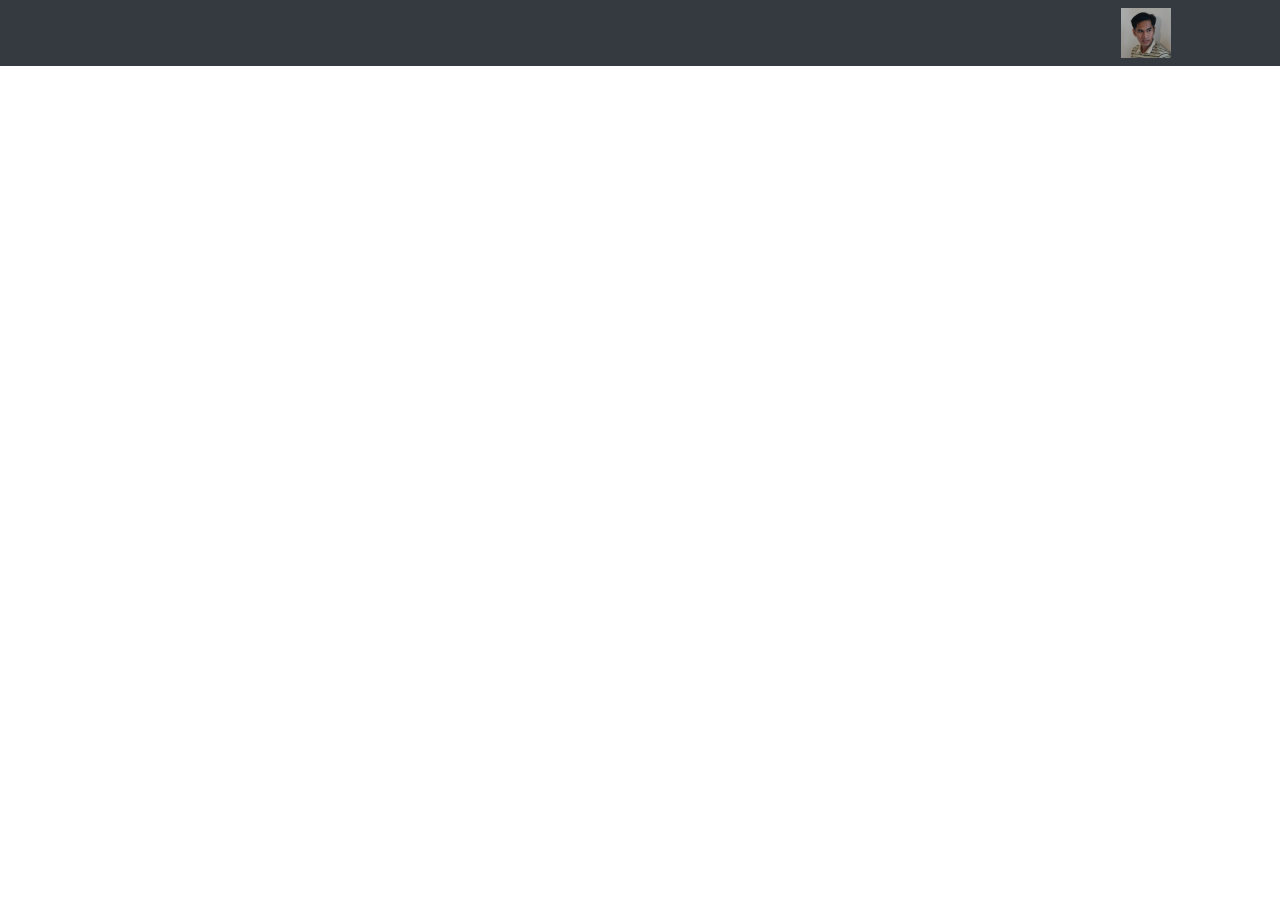
<file: index.html>
<!DOCTYPE html>
<html>
    <head>
       <title>My Webpage</title>
       <meta charset="utf-8">
       <meta name="viewport" content="width=device-width, initial-scale=1.0">
       <meta name="description" content="Project for CS50">
       <meta name="author" content="Student: Florian B. Laron">

       <!-- Bootstrap core CSS -->
       <link rel="stylesheet" href="https://maxcdn.bootstrapcdn.com/bootstrap/4.0.0/css/bootstrap.min.css" integrity="sha384-Gn5384xqQ1aoWXA+058RXPxPg6fy4IWvTNh0E263XmFcJlSAwiGgFAW/dAiS6JXm" crossorigin="anonymous">
       <style>
          #navbarHeader  {
            border-width: thin;
            background-color:  red;
          }

       </style>
    </head>
    <body>

      <header>
            <div class="collapse bg-dark" id="navbarHeader">
                  <div class="container">
                    <div class="row">
                      <div class="col-sm-8 col-md-7 py-4">
                        <h4 class="text-white">About</h4>
                        <p class="text-muted">Add some information about the album below, the author, or any other background context. Make it a few sentences long so folks can pick up some informative tidbits. Then, link them off to some social networking sites or contact information.</p>
                      </div>
                      <div class="col-sm-4 offset-md-1 py-4">
                        <h4 class="text-white">Contact</h4>
                        <ul class="list-unstyled">
                          <li><a href="#" class="text-white">Follow on Twitter</a></li>
                          <li><a href="#" class="text-white">Like on Facebook</a></li>
                          <li><a href="#" class="text-white">Email me</a></li>
                        </ul>
                      </div>
                    </div>
                  </div>
            </div>

            <div class="navbar navbar-dark bg-dark shadow-sm">
                  <div class="container d-flex justify-content-end">
                    <img src="images/ian.png" height="50" width="50"/>
                    <a href="#" class="navbar-brand d-flex align-items-center">
            </div>
<!--
                        <svg xmlns="http://www.w3.org/2000/svg" width="20" height="20" fill="none" stroke="currentColor" stroke-linecap="round" stroke-linejoin="round" stroke-width="2" aria-hidden="true" class="mr-2" viewBox="0 0 24 24" focusable="false"><path d="M23 19a2 2 0 0 1-2 2H3a2 2 0 0 1-2-2V8a2 2 0 0 1 2-2h4l2-3h6l2 3h4a2 2 0 0 1 2 2z"/><circle cx="12" cy="13" r="4"/></svg>

                      <strong>Album</strong>
                    </a>
                    <button class="navbar-toggler" type="button" data-toggle="collapse" data-target="#navbarHeader" aria-controls="navbarHeader" aria-expanded="false" aria-label="Toggle navigation">
                      <span class="navbar-toggler-icon"></span>
                    </button>
                  </div>
            </div>
            -->
      </header>


    </body>
</html>
</file>
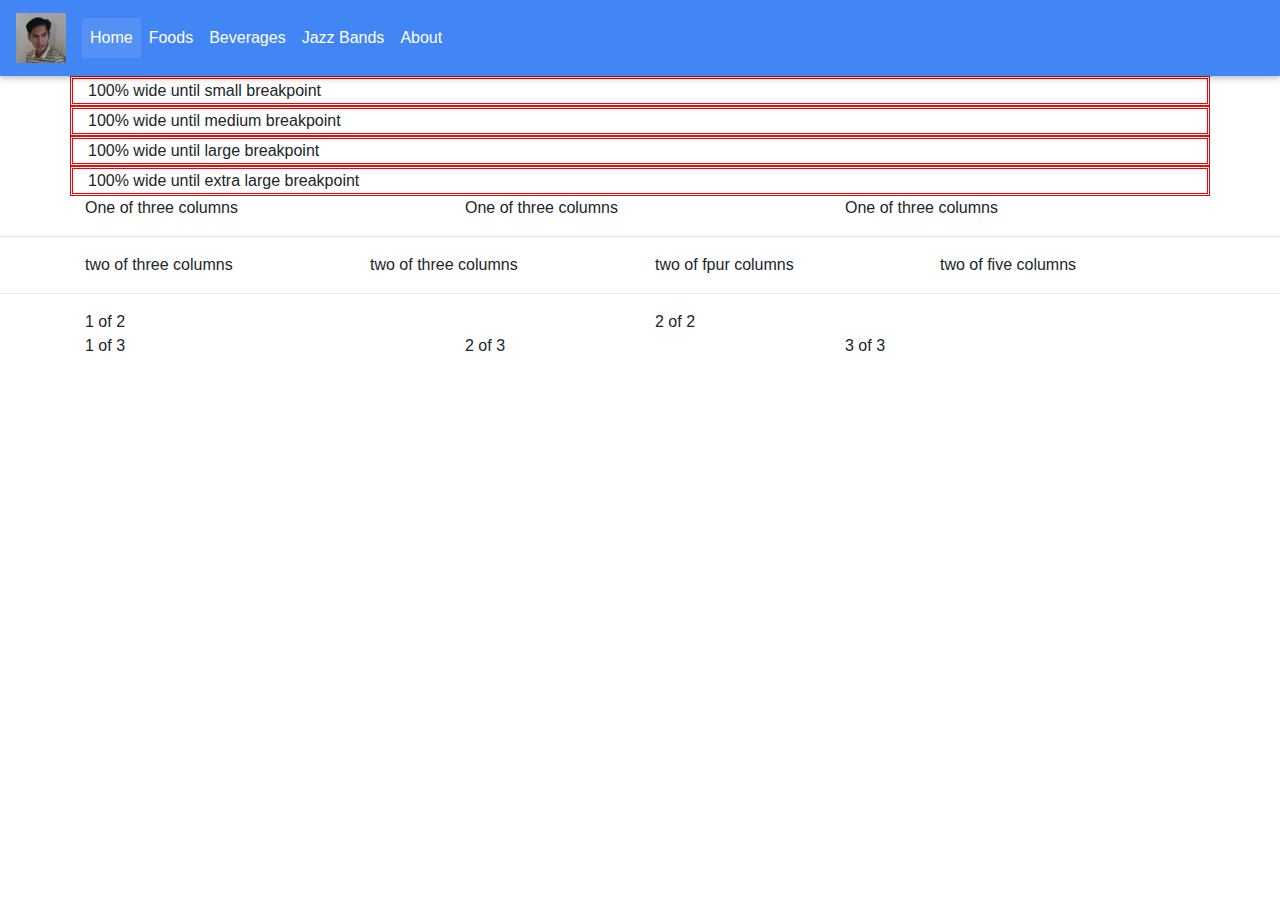
<file: about.html>
<!DOCTYPE html>
<html lang="en">
<head>
  <meta charset="UTF-8">
  <meta name="viewport" content="width=device-width, initial-scale=1, shrink-to-fit=no">
  <meta http-equiv="x-ua-compatible" content="ie=edge">
  <title>CS50 project0</title>

  <link rel="stylesheet" href="css/bootstrap.min.css" >

 <!--Material Design Bootstrap -->
  <link rel="stylesheet" href="css/mdb.min.css">
  <!-- Your custom styles (optional) -->
  <link rel="stylesheet" href="css/style.css">

<!--
  <style>

  </style>
-->
</head>
<body>
  <!--Main Navigation-->
  <header>
    <nav>
      <!--Navbar-->
            <nav class="navbar navbar-expand-lg navbar-dark primary-color">

            <!-- Navbar brand -->
            <a class="navbar-brand " href="#">
              <img id="lagayan-ng-myPix" src="images/ian.png" >
            </a>

              <!-- Links -->
              <ul class="navbar-nav mr-auto">
                  <li class="nav-item active">
                      <a class="nav-link" href="index.html">Home
                          <span class="sr-only">(current)</span>
                      </a>
                  </li>
                  <li class="nav-item">
                      <a class="nav-link" href="foods.html">Foods</a>
                  </li>
                  <li class="nav-item">
                      <a class="nav-link" href="beverages.html">Beverages</a>
                  </li>
                  <li class="nav-item">
                      <a class="nav-link" href="bands.html">Jazz Bands</a>
                  </li>
                  <li class="nav-item">
                      <a class="nav-link" href="about.html">About</a>
                  </li>

              </ul>
              <!-- Links -->



    </nav>
    <!--/.Navbar-->
  </header>
  <!--Main Navigation-->

  <!--Main layout-->
  <main>
      <article>
          <section>
            <div class="container-sm"style="border-style: double; border-color: red;">100% wide until small breakpoint</div>
            <div class="container-md"style="border-style: double; border-color: red;">100% wide until medium breakpoint</div>
            <div class="container-lg"style="border-style: double; border-color: red;">100% wide until large breakpoint</div>
            <div class="container-xl"style="border-style: double; border-color: red;">100% wide until extra large breakpoint</div>
          </section>
          <div class="container">
                <div class="row">
                  <div class="col-sm">
                    One of three columns
                  </div>
                  <div class="col-sm">
                    One of three columns
                  </div>
                  <div class="col-sm">
                    One of three columns
                  </div>
                </div>
            </div>
                <hr>

            <div class="container">
                <!-- Medium size -->
                <div class="row">
                  <div class="col-md">
                    two of three columns
                  </div>
                  <div class="col-md">
                    two of three columns
                  </div>
                  <div class="col-lg">
                    two of fpur columns
                  </div>
                  <div class="col-lg">
                    two of five columns
                  </div>
                </div>

          </div>
          <hr>
          <section>
            <div class="container">
              <div class="row">
                <div class="col">
                  1 of 2
                </div>
                <div class="col">
                  2 of 2
                </div>
              </div>
              <div class="row">
                <div class="col">
                  1 of 3
                </div>
                <div class="col">
                  2 of 3
                </div>
                <div class="col">
                  3 of 3
                </div>
              </div>
            </div>

          </section>


      </article
  </main>
  <!--Main layout-->

  <!--Footer-->
  <footer>

  </footer>
  <!--Footer-->






  <!-- Start your project here-->



  <!-- End your project here-->


</body>
</html>
</file>
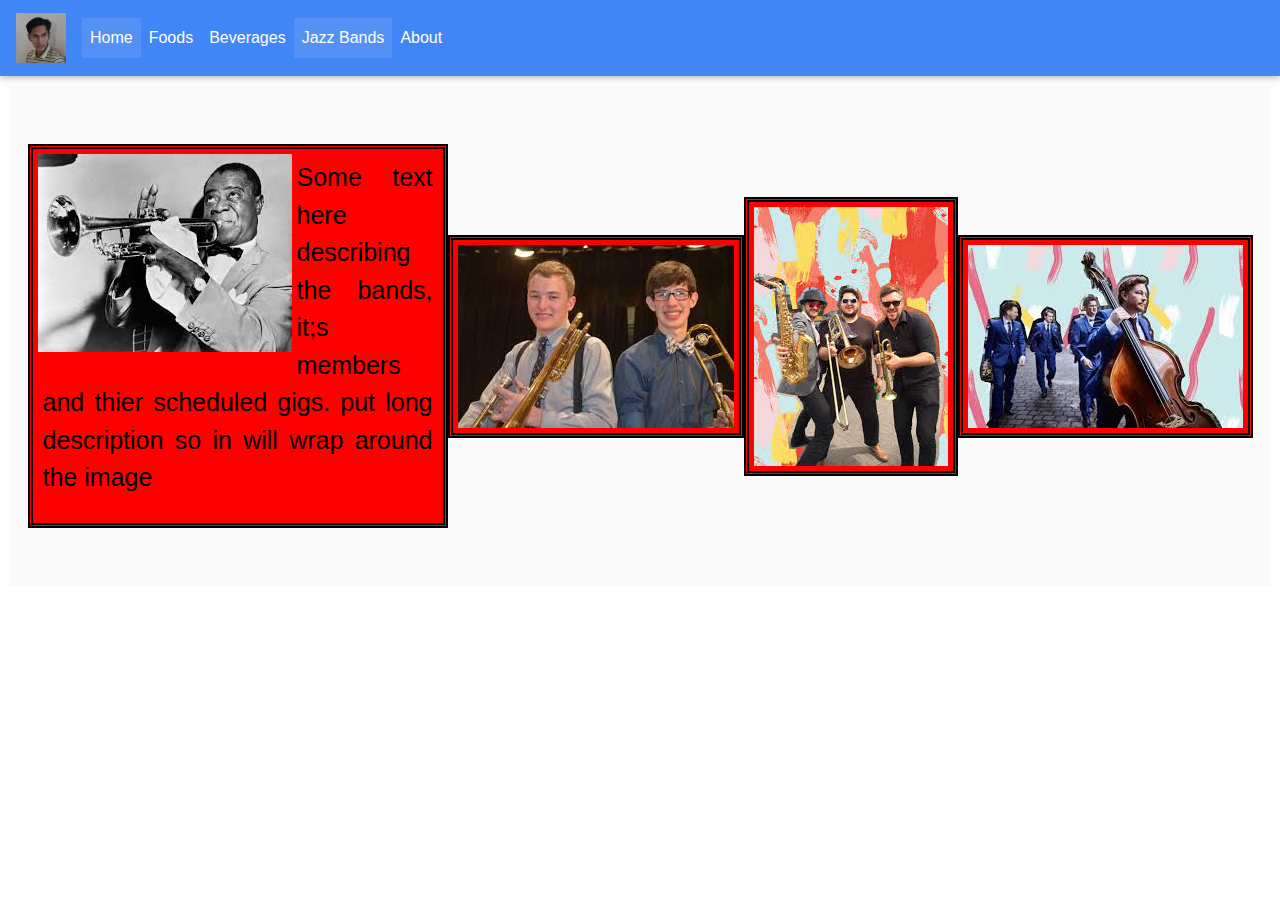
<file: bands.html>
<!DOCTYPE html>
<html lang="en">
<head>
  <meta charset="UTF-8">
  <meta name="viewport" content="width=device-width, initial-scale=1, shrink-to-fit=no">
  <meta http-equiv="x-ua-compatible" content="ie=edge">
  <title>CS50 project0</title>

  <link rel="stylesheet" href="css/bootstrap.min.css" >

 <!--Material Design Bootstrap -->
  <link rel="stylesheet" href="css/mdb.min.css">
  <!-- Your custom styles (optional) -->
  <link rel="stylesheet" href="css/style.css">

<!--
  <style>

  </style>
-->
</head>
<body>
  <!--Main Navigation-->
  <header>
    <nav>
      <!--Navbar-->
            <nav class="navbar navbar-expand-lg navbar-dark primary-color">

            <!-- Navbar brand -->
            <a class="navbar-brand " href="#">
              <img id="lagayan-ng-myPix" src="images/ian.png" >
            </a>

              <!-- Links -->
              <ul class="navbar-nav mr-auto">
                  <li class="nav-item active">
                      <a class="nav-link" href="index.html">Home

                      </a>
                  </li>
                  <li class="nav-item">
                      <a class="nav-link" href="foods.html">Foods</a>
                  </li>
                  <li class="nav-item">
                      <a class="nav-link" href="beverages.html">Beverages</a>
                  </li>
                  <li class="nav-item active">
                      <a class="nav-link" href="bands.html">Jazz Bands
                      <span class="sr-only">(current)</span>
                      </a>
                  </li>
                  <li class="nav-item">
                      <a class="nav-link" href="#">About</a>
                  </li>

              </ul>
              <!-- Links -->



    </nav>
    <!--/.Navbar-->
  </header>
  <!--Main Navigation-->

  <!--Main layout-->
  <main>
      <div id="MainDiv m-5 ">

          <!--Grid container-->
          <div class="bands-container" id="bands-main-container">

              <!--Grid items-->
              <div class="bands-item col-xl-4  col-lg-6 col-md-12">
                <img class="lagayan-ng-bandspix" style="float:left; margin-right:5px;" src="images/bands/band-juan.jpeg" >
                  <div>
                      
                      <p style="text-align:justify; padding :5px;">Some text here describing the bands, it;s members and thier scheduled gigs.
                      put long description so in will wrap around the image </p>
                  </div>
              </div>
              <div class="bands-item">
                <img class="lagayan-ng-bandspix" style="text-align: center" src="images/bands/band-too.jpeg" >
              </div>
              <div class="bands-item">
                <img class="lagayan-ng-bandspix" style="text-align: center" src="images/bands/band-tree.jpeg" >
              </div>
              <div class="bands-item">
                <img class="lagayan-ng-bandspix" style="text-align: center" src="images/bands/band-poor.jpeg" >
              </div>
              <!--Grid column-->


          </div>
          <!--Grid row-->



      </div>
  </main>
  <!--Main layout-->

  <!--Footer-->
  <footer>

  </footer>
  <!--Footer-->






  <!-- Start your project here-->



  <!-- End your project here-->


</body>
</html>
</file>
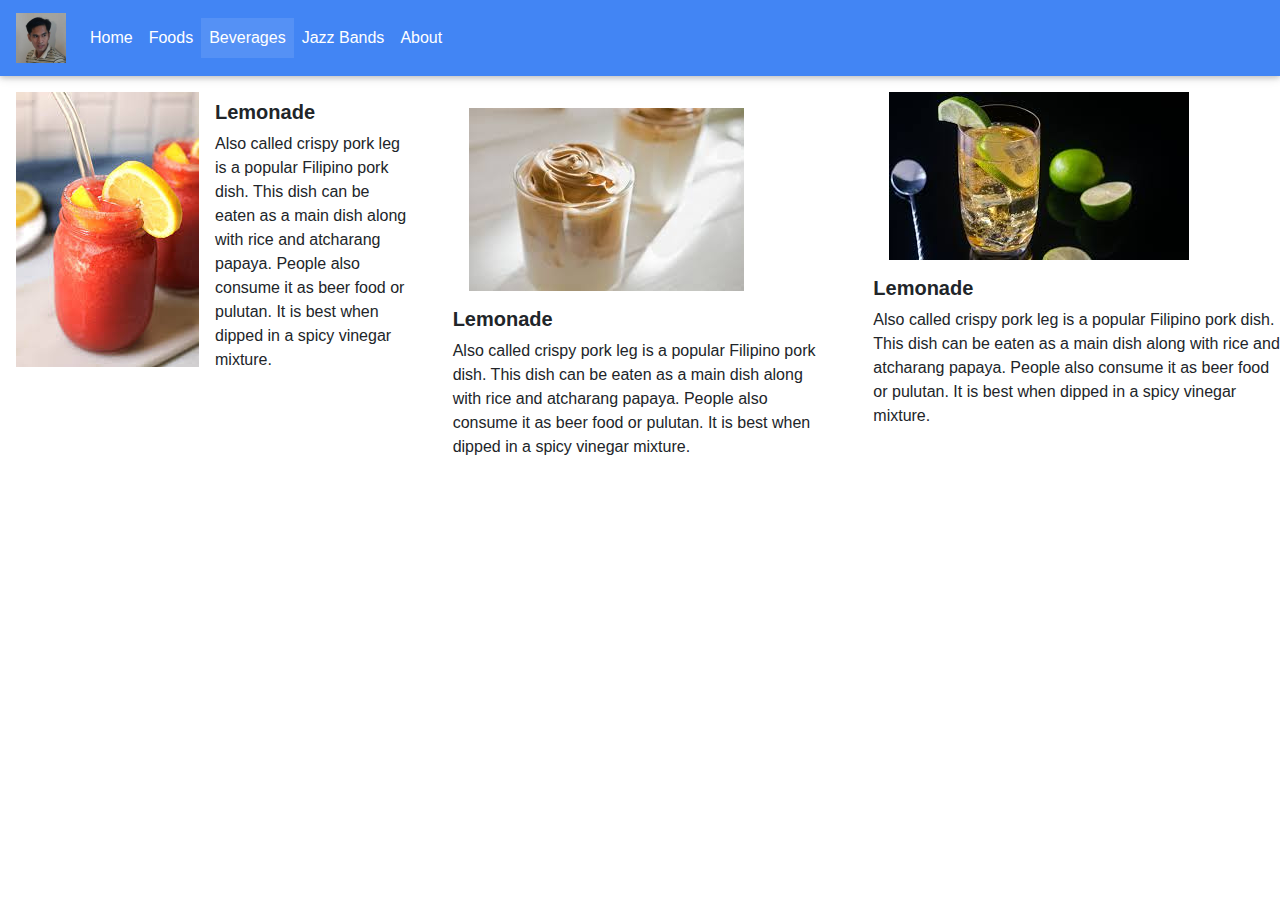
<file: beverages.html>
<!DOCTYPE html>
<html lang="en">
<head>
  <meta charset="UTF-8">
  <meta name="viewport" content="width=device-width, initial-scale=1, shrink-to-fit=no">
  <meta http-equiv="x-ua-compatible" content="ie=edge">
  <title>CS50 project0</title>

  <link rel="stylesheet" href="css/bootstrap.min.css" >

 <!--Material Design Bootstrap -->
  <link rel="stylesheet" href="css/mdb.min.css">
  <!-- Your custom styles (optional) -->
  <link rel="stylesheet" href="css/style.css">

<!--
  <style>

  </style>
-->
</head>
<body>
  <!--Main Navigation-->
  <header>
    <nav>
      <!--Navbar-->
            <nav class="navbar navbar-expand-lg navbar-dark primary-color">

            <!-- Navbar brand -->
            <a class="navbar-brand " href="#">
              <img id="lagayan-ng-myPix" src="images/ian.png" >
            </a>

              <!-- Links -->
              <ul class="navbar-nav mr-auto">
                  <li class="nav-item">
                      <a class="nav-link" href="index.html">Home

                      </a>
                  </li>
                  <li class="nav-item">
                      <a class="nav-link" href="foods.html">Foods</a>
                  </li>
                  <li class="nav-item active">
                      <a class="nav-link " href="beverages.html">Beverages
                      <span class="sr-only">(current)</span>
                    </a>
                  </li>
                  <li class="nav-item">
                      <a class="nav-link" href="bands.html">Jazz Bands</a>
                  </li>
                  <li class="nav-item">
                      <a class="nav-link" href="about.html">About</a>
                  </li>

              </ul>
              <!-- Links -->



    </nav>
    <!--/.Navbar-->
  </header>
  <!--Main Navigation-->

  <!--Main layout-->
  <main>
      <div id="MainDiv m-5 ">

          <!--Grid row-->
          <div class="row" >
              <!--Grid column-->
              <div class="col-xl-4  col-lg-6 col-md-12">
                  <div class="beverages-item-details" >
                    <img class="float-image-left m-3" height="layout" src="images/beverages/lemonade.jpeg" >

                            <!--Title-->
                            <br>
                                <h5 style="font-weight:bold;"  >Lemonade</h5>
                                <p class="food-item-description ">
                                Also called crispy pork leg is a popular Filipino pork dish.
                                  This dish can be eaten as a main dish along with rice and atcharang papaya.
                                  People also consume it as beer food or pulutan.
                                  It is best when dipped in a spicy vinegar mixture.</p>
                  </div>

              </div>
              <!--Grid column-->
              <div class="col-xl-4  col-lg-6 col-md-12">
                <div class="beverages-item-details m-3 " >
                  <img class="float-image-left p-3" height="layout" src="images/beverages/chili-chocolate.jpeg" >

                          <!--Title-->
                          <br>
                              <h5 style="font-weight:bold;" >Lemonade</h5>
                              <p class="food-item-description ">
                              Also called crispy pork leg is a popular Filipino pork dish.
                                This dish can be eaten as a main dish along with rice and atcharang papaya.
                                People also consume it as beer food or pulutan.
                                It is best when dipped in a spicy vinegar mixture.</p>
                </div>
              </div>
              <div class="col-xl-4  col-lg-6 col-md-12">
                <div class="beverages-item-details" >
                  <img class="float-image-left m-3" height="layout" src="images/beverages/whiskey.jpeg" >

                          <!--Title-->
                          <br>
                              <h5 style="font-weight:bold;" >Lemonade</h5>
                              <p class="food-item-description ">
                              Also called crispy pork leg is a popular Filipino pork dish.
                                This dish can be eaten as a main dish along with rice and atcharang papaya.
                                People also consume it as beer food or pulutan.
                                It is best when dipped in a spicy vinegar mixture.</p>
                </div>
              </div>
          </div>
          <!--Grid row-->



      </div>
  </main>
  <!--Main layout-->

  <!--Footer-->
  <footer>

  </footer>
  <!--Footer-->






  <!-- Start your project here-->



  <!-- End your project here-->


</body>
</html>
</file>
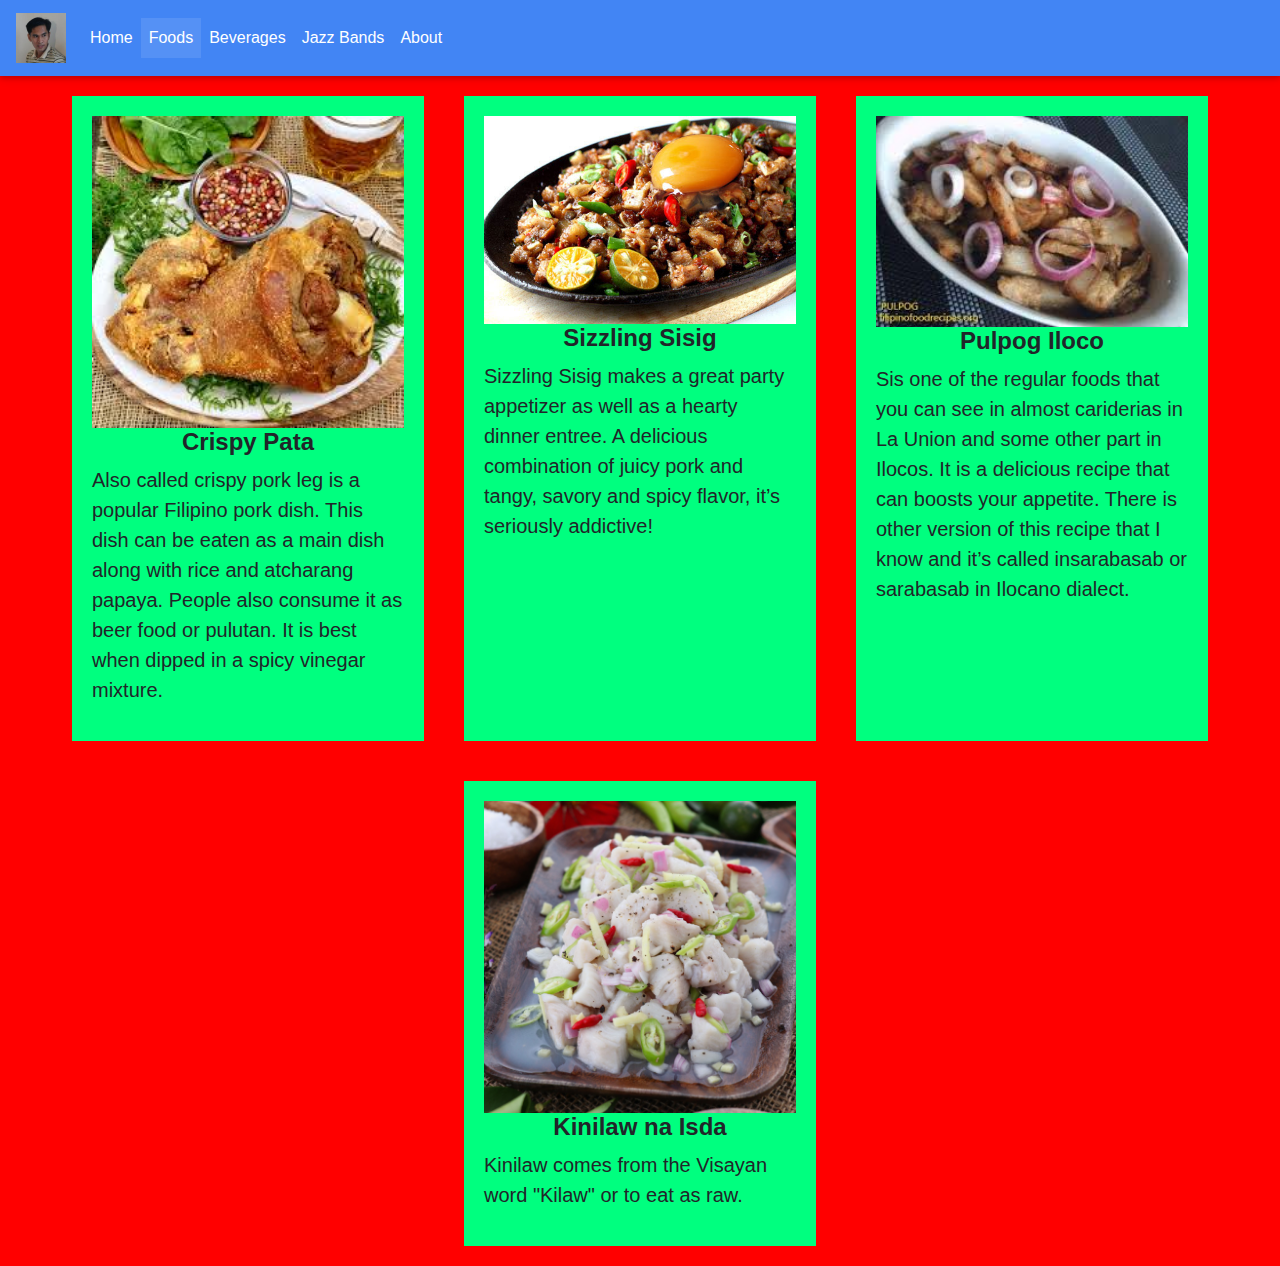
<file: foods.html>
<!DOCTYPE html>
<html lang="en">
<head>
  <meta charset="UTF-8">
  <meta name="viewport" content="width=device-width, initial-scale=1, shrink-to-fit=no">
  <meta http-equiv="x-ua-compatible" content="ie=edge">
  <title>CS50 project0</title>

  <link rel="stylesheet" href="css/bootstrap.min.css" >
  <!--
  <link rel="stylesheet" href="css/bootstrap.min.css">
 Material Design Bootstrap -->
  <link rel="stylesheet" href="css/mdb.min.css">
  <!-- Your custom styles (optional) -->
  <link rel="stylesheet" href="css/style.css">

<!--
  <style>

  </style>
-->
</head>
<body>
  <!--Main Navigation-->
  <header>
    <nav>
      <!--Navbar-->
            <nav class="navbar navbar-expand-lg navbar-dark primary-color">

            <!-- Navbar brand -->
            <a class="navbar-brand " href="#">
              <img id="lagayan-ng-myPix" src="images/ian.png" >
            </a>

              <!-- Links -->
              <ul class="navbar-nav mr-auto">
                  <li class="nav-item ">
                      <a class="nav-link" href="index.html">Home</a>
                  </li>
                  <li class="nav-item active">
                      <a class="nav-link" href="foods.html">Foods
                          <span class="sr-only">(current)</span>
                      </a>
                  </li>
                  <li class="nav-item">
                      <a class="nav-link" href="beverages.html">Beverages</a>
                  </li>
                  <li class="nav-item">
                      <a class="nav-link" href="#">Jazz Bands</a>
                  </li>
                  <li class="nav-item">
                      <a class="nav-link" href="about.html">About</a>
                  </li>

              </ul>
              <!-- Links -->



    </nav>
    <!--/.Navbar-->
  </header>
  <!--Main Navigation-->

  <!--Main layout-->
  <main>
      <div class="food-container">

                      <!-- FOOD item 1-->
                      <div class="food-item" style="width: 22rem;" >
                          <!--Card image-->
                          <div >
                                <img width="100%" height="100%" src="images/cpata.jpeg" class="img-fluid" alt="Special for the Day">
                                  <a href="#">
                                    <div class="mask rgba-white-slight"></div>
                                  </a>
                          </div>
                          <!--Card content-->
                          <div class="food-item-details" >
                                      <!--Title-->
                                  <h4 class="food-item-name">Crispy Pata</h4>
                                  <p class="food-item-description">Also called crispy pork leg is a popular Filipino pork dish.
                                    This dish can be eaten as a main dish along with rice and atcharang papaya.
                                    People also consume it as beer food or pulutan.
                                     It is best when dipped in a spicy vinegar mixture.</p>
                          </div>

                      </div>
                      <!-- FOOD item 2-->

                      <div class="food-item" style="width: 22rem;" >
                          <!--Card image-->
                          <div >
                                <img width="100%" height="100%" src="images/Sisig.jpg" class="img-fluid" alt="Special for the Day">
                                  <a href="#">
                                    <div class="mask rgba-white-slight"></div>
                                  </a>
                          </div>
                          <!--Card content-->
                          <div class="food-item-details" >
                                      <!--Title-->
                                  <h4 class="food-item-name">Sizzling Sisig</h4>
                                  <p class="food-item-description">Sizzling Sisig makes a great party appetizer as well as a hearty dinner entree.
                                    A delicious combination of juicy pork and tangy,
                                    savory and spicy flavor, it’s seriously addictive!</p>
                          </div>

                      </div>
                      <!-- FOOD item 3-->

                      <div class="food-item" style="width: 22rem;" >
                          <!--Card image-->
                          <div >
                                <img width="100%" height="100%" src="images/pulpog.jpeg" class="img-fluid" alt="Special for the Day">
                                  <a href="#">
                                    <div class="mask rgba-white-slight"></div>
                                  </a>
                          </div>
                          <!--Card content-->
                          <div class="food-item-details" >
                                      <!--Title-->
                                  <h4 class="food-item-name">Pulpog Iloco</h4>
                                  <p class="food-item-description">Sis one of the regular foods that you
                                    can see in almost cariderias in La Union and some other part in Ilocos.
                                    It is a delicious recipe that can boosts your appetite. There is other version of this recipe
                                    that I know and it’s called insarabasab or sarabasab in Ilocano dialect.</p>
                          </div>

                      </div>
                      <!-- FOOD item 4-->

                      <div class="food-item" style="width: 22rem;" >
                          <!--Card image-->
                          <div >
                                <img width="100%" height="100%" src="images/kinilaw.jpg" class="img-fluid" alt="Special for the Day">
                                  <a href="#">
                                    <div class="mask rgba-white-slight"></div>
                                  </a>
                          </div>
                          <!--Card content-->
                          <div class="food-item-details" >
                                      <!--Title-->
                                  <h4 class="food-item-name">Kinilaw na Isda</h4>
                                  <p class="food-item-description">Kinilaw comes from the Visayan word "Kilaw" or to eat as raw.</p>
                          </div>

                      </div>
        </div>

  </main>
  <!--Main layout-->

  <!--Footer-->
  <footer>

  </footer>
  <!--Footer-->






  <!-- Start your project here-->

    <!-- Your custom scripts (optional) -->



  <!-- End your project here-->


</body>
</html>
</file>
<file: css/style.css>
p {
font-size:1em;
}

/* div{
    border-style: double;
    border-color: red;
} */
.food-container{

    background-color:red;

    display: flex;
    flex-wrap: wrap;

    flex-direction: row;
  	justify-content: center;
  	/* align-items: center; */
}

.food-container > div {
background-color: springgreen;
    font-size: 20px;
    margin: 20px;
    padding: 20px;
    width: 200px;

}
.food-item-name {
    font-family: sans-serif;
    text-align: center;
    font-weight: bold;
  }

.lagayan-ng-beverages {

  	background-color: rgb(250,250,250);
  	margin: 10px;
  	height: 300px;

  	display: flex;
  	flex-direction: row;
  	justify-content: center;
  	align-items: center;
  }

  .beverages-item {
  	background: rgb(36, 130, 39);
    color: white;
    font-size: 25px;
    text-align: center;


  }

  .bands-container {
  	background-color: rgb(250,250,250);
  	margin: 10px;
  	height: 500px;


  	display: flex;
    flex-wrap: wrap;
    flex-direction: row;
  	justify-content: center;
  	align-items: center;

  }

  .bands-item {
    color: black;
    font-size: 25px;
    text-align: center;

    padding: 5px;
    background-color: red;
    border-color: black;
    border-width: thick;
    border-style: double;

    /* width: 600px; */
      /* line-height: 40px;
   margin: 10px; */

  }


.float-image-left {
   float: left;

}
.float-image-right {
   float: left;
 padding: 0 1 10px 0;
}

#lagayan-ng-myPix {
  width: 50px;
  height: 50px;
}
#MainDiv {
background-color: gray;
min-height:  100%;
}
#MainDivr1 {
    background-color: blue;
}



#lagayan-ng-JazzHousePix {
  height: 100%;
  width: 75%;
}

  /*  Extra small devices (portrait phones, less than 576px)  */
  @media (max-width: 575px) {

  }

  /*  Small devices (landscape phones, 576px and up) - (min-width: 576px) and */
  @media  (max-width: 767px) {
    #lagayan-ng-myPix {
        display: none;
      }


  }
  /* < Medium devices (tablets, 768px and up)  (min-width: 768px) and */
  @media (max-width: 991.98px) {
    #lagayan-ng-myPix {
        width: 150px;
        height: 150px;  }


      }


  }
  @media (max-width: 1199.98px) {
    .lagayan-ng-beverages {
        height:225px;
        width:180px;
      }
  }

  /* Large devices (desktops, 992px and up) - */
  @media (min-width: 992px) and (max-width: 1199.98px) {

  }

  /* <Extra large devices (large desktops, 1200px and up)  */
  @media (min-width: 1200px) {  }
</file>
